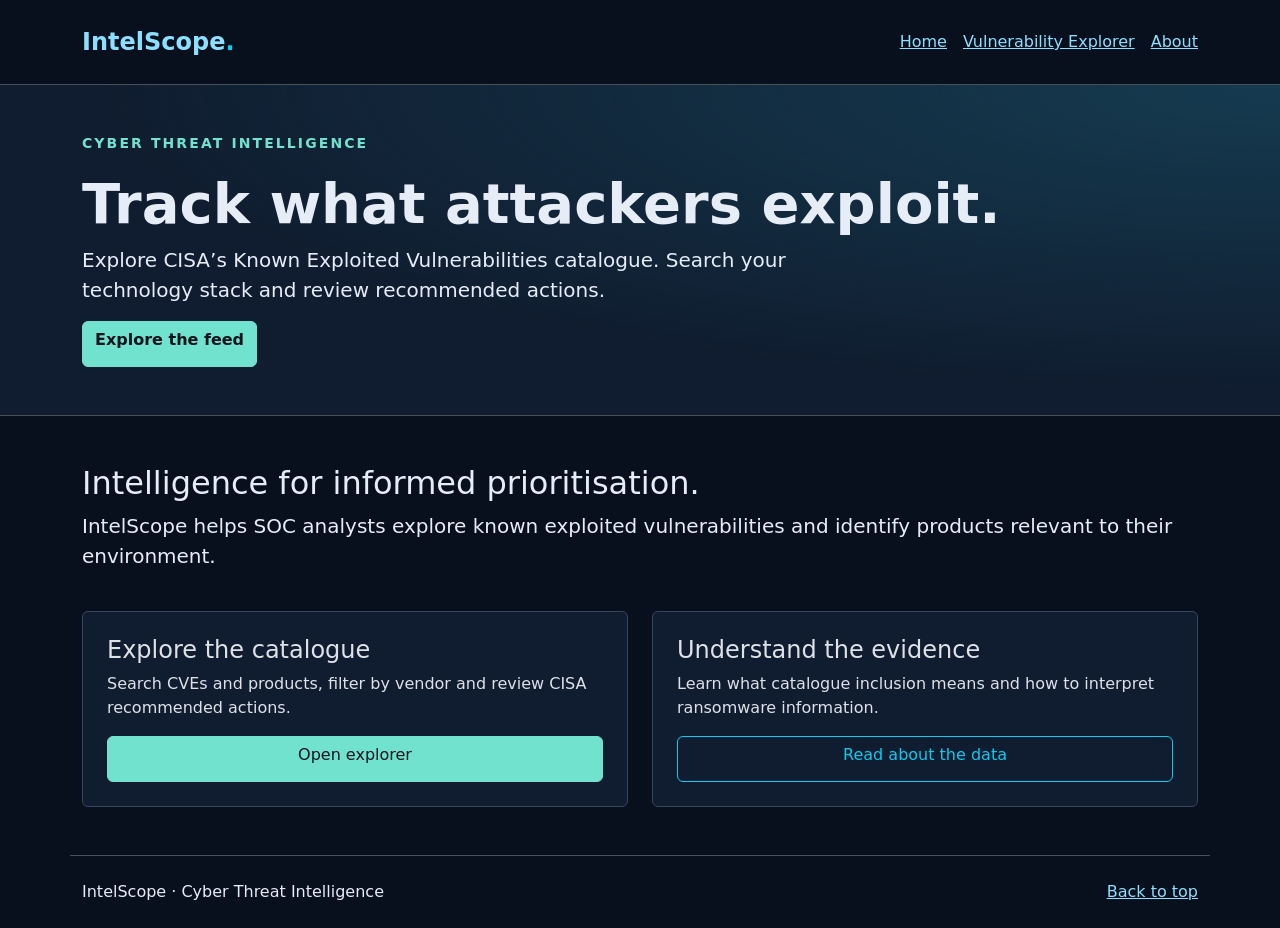
<file: index.html>
<!doctype html>
<html lang="en-GB" data-bs-theme="dark">
<head>
  <meta charset="utf-8">
  <meta name="viewport" content="width=device-width, initial-scale=1">
  <meta name="description" content="Explore CISA known exploited vulnerabilities with search and vendor filters.">
  <title>Home | IntelScope</title>
  <link href="https://cdn.jsdelivr.net/npm/bootstrap@5.3.8/dist/css/bootstrap.min.css" rel="stylesheet" integrity="sha384-sRIl4kxILFvY47J16cr9ZwB07vP4J8+LH7qKQnuqkuIAvNWLzeN8tE5YBujZqJLB" crossorigin="anonymous">
  <link href="styles.css" rel="stylesheet">
</head>
<body>
  <a href="#main" class="skip btn btn-primary">Skip to main content</a>
  <nav class="container d-flex flex-wrap justify-content-between align-items-center gap-3 py-4" aria-label="Main navigation">
    <a class="fs-4 fw-bold text-decoration-none" href="index.html">IntelScope<span class="text-info">.</span></a>
    <div class="d-flex flex-wrap gap-3"><a href="index.html">Home</a><a href="explorer.html">Vulnerability Explorer</a><a href="about.html">About</a></div>
  </nav>
  <header id="top" class="hero border-top border-bottom py-5">
    <div class="container">
      <p class="eyebrow small fw-bold">CYBER THREAT INTELLIGENCE</p>
      <h1 class="display-4 fw-bold">Track what attackers exploit.</h1>
      <p class="lead col-lg-8">Explore CISA’s Known Exploited Vulnerabilities catalogue. Search your technology stack and review recommended actions.</p>
      <a class="btn btn-primary fw-semibold" href="explorer.html">Explore the feed</a>
    </div>
  </header>
  <main id="main" tabindex="-1" class="container py-5">
    <section aria-labelledby="welcome"><h2 id="welcome">Intelligence for informed prioritisation.</h2><p class="lead">IntelScope helps SOC analysts explore known exploited vulnerabilities and identify products relevant to their environment.</p><div class="row g-4 mt-2"><div class="col-md-6"><article class="card h-100 p-4"><h3 class="h4">Explore the catalogue</h3><p>Search CVEs and products, filter by vendor and review CISA recommended actions.</p><a class="btn btn-primary mt-auto" href="explorer.html">Open explorer</a></article></div><div class="col-md-6"><article class="card h-100 p-4"><h3 class="h4">Understand the evidence</h3><p>Learn what catalogue inclusion means and how to interpret ransomware information.</p><a class="btn btn-outline-info mt-auto" href="about.html">Read about the data</a></article></div></div></section>
  </main>
  <footer class="container border-top py-4 d-flex flex-wrap justify-content-between gap-2"><p class="mb-0">IntelScope · Cyber Threat Intelligence</p><a href="#top">Back to top</a></footer>

</body>
</html>
</file>
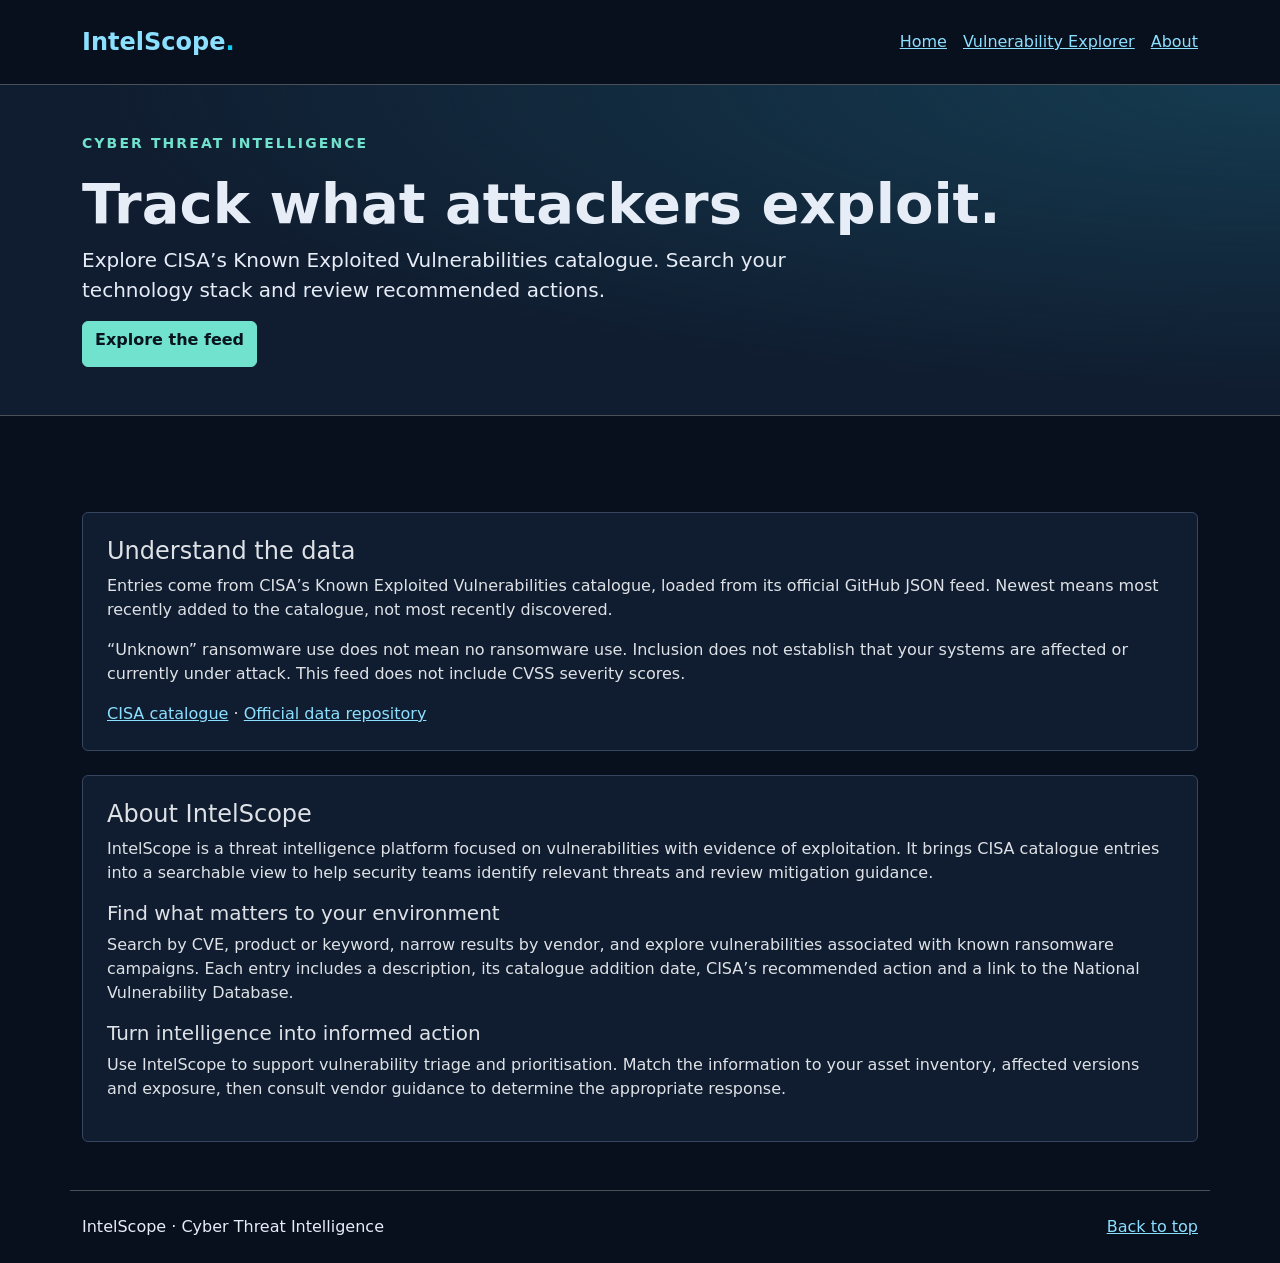
<file: about.html>
<!doctype html>
<html lang="en-GB" data-bs-theme="dark">
<head>
  <meta charset="utf-8">
  <meta name="viewport" content="width=device-width, initial-scale=1">
  <meta name="description" content="Explore CISA known exploited vulnerabilities with search and vendor filters.">
  <title>About | IntelScope</title>
  <link href="https://cdn.jsdelivr.net/npm/bootstrap@5.3.8/dist/css/bootstrap.min.css" rel="stylesheet" integrity="sha384-sRIl4kxILFvY47J16cr9ZwB07vP4J8+LH7qKQnuqkuIAvNWLzeN8tE5YBujZqJLB" crossorigin="anonymous">
  <link href="styles.css" rel="stylesheet">
</head>
<body>
  <a href="#main" class="skip btn btn-primary">Skip to main content</a>
  <nav class="container d-flex flex-wrap justify-content-between align-items-center gap-3 py-4" aria-label="Main navigation">
    <a class="fs-4 fw-bold text-decoration-none" href="index.html">IntelScope<span class="text-info">.</span></a>
    <div class="d-flex flex-wrap gap-3"><a href="index.html">Home</a><a href="explorer.html">Vulnerability Explorer</a><a href="about.html">About</a></div>
  </nav>
  <header id="top" class="hero border-top border-bottom py-5">
    <div class="container">
      <p class="eyebrow small fw-bold">CYBER THREAT INTELLIGENCE</p>
      <h1 class="display-4 fw-bold">Track what attackers exploit.</h1>
      <p class="lead col-lg-8">Explore CISA’s Known Exploited Vulnerabilities catalogue. Search your technology stack and review recommended actions.</p>
      <a class="btn btn-primary fw-semibold" href="explorer.html">Explore the feed</a>
    </div>
  </header>
  <main id="main" tabindex="-1" class="container py-5">
    <section id="about" class="card p-4 mt-5" aria-labelledby="about-title">
      <h2 id="about-title" class="h4">Understand the data</h2>
      <p>Entries come from CISA’s Known Exploited Vulnerabilities catalogue, loaded from its official GitHub JSON feed. Newest means most recently added to the catalogue, not most recently discovered.</p>
      <p>“Unknown” ransomware use does not mean no ransomware use. Inclusion does not establish that your systems are affected or currently under attack. This feed does not include CVSS severity scores.</p>
      <p class="mb-0"><a href="https://www.cisa.gov/known-exploited-vulnerabilities-catalog">CISA catalogue</a> · <a href="https://github.com/cisagov/kev-data">Official data repository</a></p>
    </section>
    <section class="card p-4 mt-4" aria-labelledby="platform-title">
      <h2 id="platform-title" class="h4">About IntelScope</h2>
      <p>IntelScope is a threat intelligence platform focused on vulnerabilities with evidence of exploitation. It brings CISA catalogue entries into a searchable view to help security teams identify relevant threats and review mitigation guidance.</p>
      <h3 class="h5">Find what matters to your environment</h3>
      <p>Search by CVE, product or keyword, narrow results by vendor, and explore vulnerabilities associated with known ransomware campaigns. Each entry includes a description, its catalogue addition date, CISA’s recommended action and a link to the National Vulnerability Database.</p>
      <h3 class="h5">Turn intelligence into informed action</h3>
      <p>Use IntelScope to support vulnerability triage and prioritisation. Match the information to your asset inventory, affected versions and exposure, then consult vendor guidance to determine the appropriate response.</p>
    </section>
  </main>
  <footer class="container border-top py-4 d-flex flex-wrap justify-content-between gap-2"><p class="mb-0">IntelScope · Cyber Threat Intelligence</p><a href="#top">Back to top</a></footer>

</body>
</html>
</file>
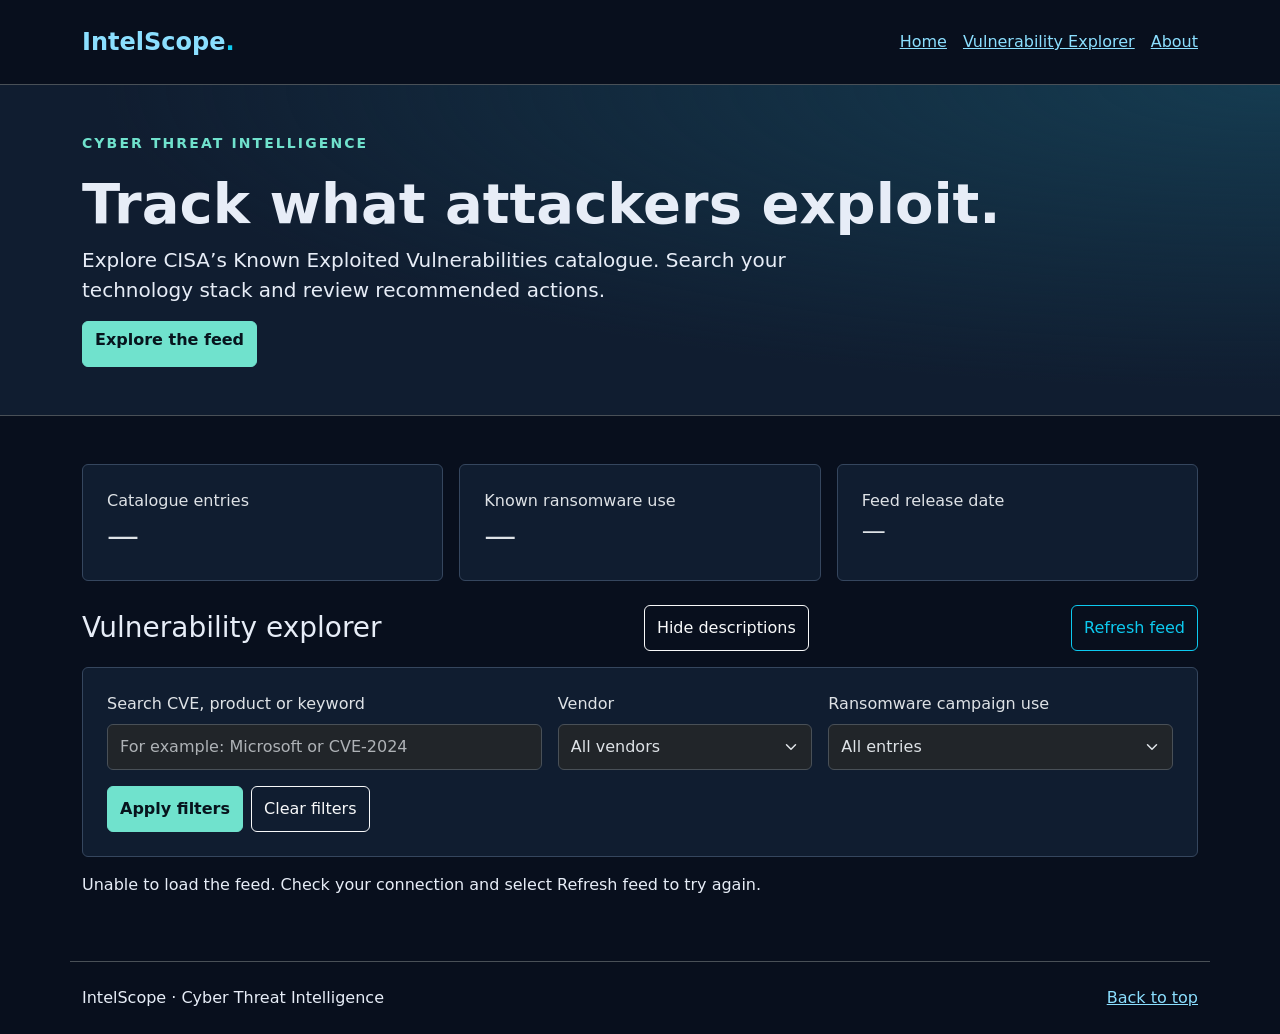
<file: explorer.html>
<!doctype html>
<html lang="en-GB" data-bs-theme="dark">
<head>
  <meta charset="utf-8">
  <meta name="viewport" content="width=device-width, initial-scale=1">
  <meta name="description" content="Explore CISA known exploited vulnerabilities with search and vendor filters.">
  <title>Vulnerability Explorer | IntelScope</title>
  <link href="https://cdn.jsdelivr.net/npm/bootstrap@5.3.8/dist/css/bootstrap.min.css" rel="stylesheet" integrity="sha384-sRIl4kxILFvY47J16cr9ZwB07vP4J8+LH7qKQnuqkuIAvNWLzeN8tE5YBujZqJLB" crossorigin="anonymous">
  <link href="styles.css" rel="stylesheet">
</head>
<body>
  <a href="#main" class="skip btn btn-primary">Skip to main content</a>
  <nav class="container d-flex flex-wrap justify-content-between align-items-center gap-3 py-4" aria-label="Main navigation">
    <a class="fs-4 fw-bold text-decoration-none" href="index.html">IntelScope<span class="text-info">.</span></a>
    <div class="d-flex flex-wrap gap-3"><a href="index.html">Home</a><a href="explorer.html">Vulnerability Explorer</a><a href="about.html">About</a></div>
  </nav>
  <header id="top" class="hero border-top border-bottom py-5">
    <div class="container">
      <p class="eyebrow small fw-bold">CYBER THREAT INTELLIGENCE</p>
      <h1 class="display-4 fw-bold">Track what attackers exploit.</h1>
      <p class="lead col-lg-8">Explore CISA’s Known Exploited Vulnerabilities catalogue. Search your technology stack and review recommended actions.</p>
      <a class="btn btn-primary fw-semibold" href="explorer.html">Explore the feed</a>
    </div>
  </header>
  <main id="main" tabindex="-1" class="container py-5">
    <div class="row g-3 mb-4" aria-label="Catalogue summary">
      <div class="col-md-4"><div class="card p-4 h-100"><p class="mb-1">Catalogue entries</p><p id="total" class="h2 mb-0">—</p></div></div>
      <div class="col-md-4"><div class="card p-4 h-100"><p class="mb-1">Known ransomware use</p><p id="ransomware-count" class="h2 mb-0">—</p></div></div>
      <div class="col-md-4"><div class="card p-4 h-100"><p class="mb-1">Feed release date</p><p id="released" class="h4 mb-0">—</p></div></div>
    </div>
    <section id="explore" aria-labelledby="explore-title">
      <div class="d-flex flex-wrap justify-content-between align-items-center gap-3 mb-3">
        <h2 id="explore-title" class="h3 mb-0">Vulnerability explorer</h2>
        <button id="descriptions" class="btn btn-outline-light" type="button" aria-pressed="true" hidden>Hide descriptions</button>
        <button id="refresh" class="btn btn-outline-info" type="button">Refresh feed</button>
      </div>
      <form id="filters" class="card p-4 mb-3">
        <div class="row g-3 align-items-end">
          <div class="col-lg-5"><label class="form-label" for="search">Search CVE, product or keyword</label><input class="form-control" id="search" type="search" placeholder="For example: Microsoft or CVE-2024" maxlength="150"></div>
          <div class="col-sm-6 col-lg-3"><label class="form-label" for="vendor">Vendor</label><select class="form-select" id="vendor"><option value="">All vendors</option></select></div>
          <div class="col-sm-6 col-lg-4"><label class="form-label" for="ransomware">Ransomware campaign use</label><select class="form-select" id="ransomware"><option value="">All entries</option><option value="Known">Known use</option><option value="Unknown">Unknown use</option></select></div>
          <div class="col-12 d-flex flex-wrap gap-2"><button type="submit" class="btn btn-primary fw-semibold">Apply filters</button><button type="reset" class="btn btn-outline-light">Clear filters</button></div>
        </div>
      </form>
      <p id="status" role="status" aria-live="polite">Loading the CISA feed…</p>
      <div id="results" class="row g-4" aria-busy="true"></div>
      <div class="text-center mt-4"><button id="more" type="button" class="btn btn-outline-info" hidden>Show more vulnerabilities</button></div>
      <noscript><p>Enable JavaScript to search the feed, or visit the <a href="https://www.cisa.gov/known-exploited-vulnerabilities-catalog">CISA catalogue</a> directly.</p></noscript>
    </section>
  </main>
  <footer class="container border-top py-4 d-flex flex-wrap justify-content-between gap-2"><p class="mb-0">IntelScope · Cyber Threat Intelligence</p><a href="#top">Back to top</a></footer>

  <script src="https://code.jquery.com/jquery-3.7.1.min.js" integrity="sha256-/JqT3SQfawRcv/BIHPThkBvs0OEvtFFmqPF/lYI/Cxo=" crossorigin="anonymous"></script>
  <script src="app.js"></script>
</body>
</html>
</file>
<file: styles.css>
body { background: #080f1d; color: #e7edf7; }
    .hero { background: radial-gradient(ellipse at top right, #153b50, transparent 65%), #101d30; }
    .card { background: #101d30; border-color: #35465e; }
    .eyebrow { color: #70e2cd; letter-spacing: .15em; }
    .btn-primary { --bs-btn-bg: #70e2cd; --bs-btn-color: #07141d; --bs-btn-border-color: #70e2cd; --bs-btn-hover-bg: #a0efdf; --bs-btn-hover-color: #07141d; --bs-btn-hover-border-color: #a0efdf; }
    a { color: #8bdfff; }
    .btn, .form-control, .form-select { min-height: 46px; }
    :focus-visible { outline: 3px solid #70e2cd !important; outline-offset: 4px; }
    .skip { position: absolute; top: -100px; left: 1rem; z-index: 10; }
    .skip:focus { top: 1rem; }
    .card h3 { overflow-wrap: anywhere; }
</file>
